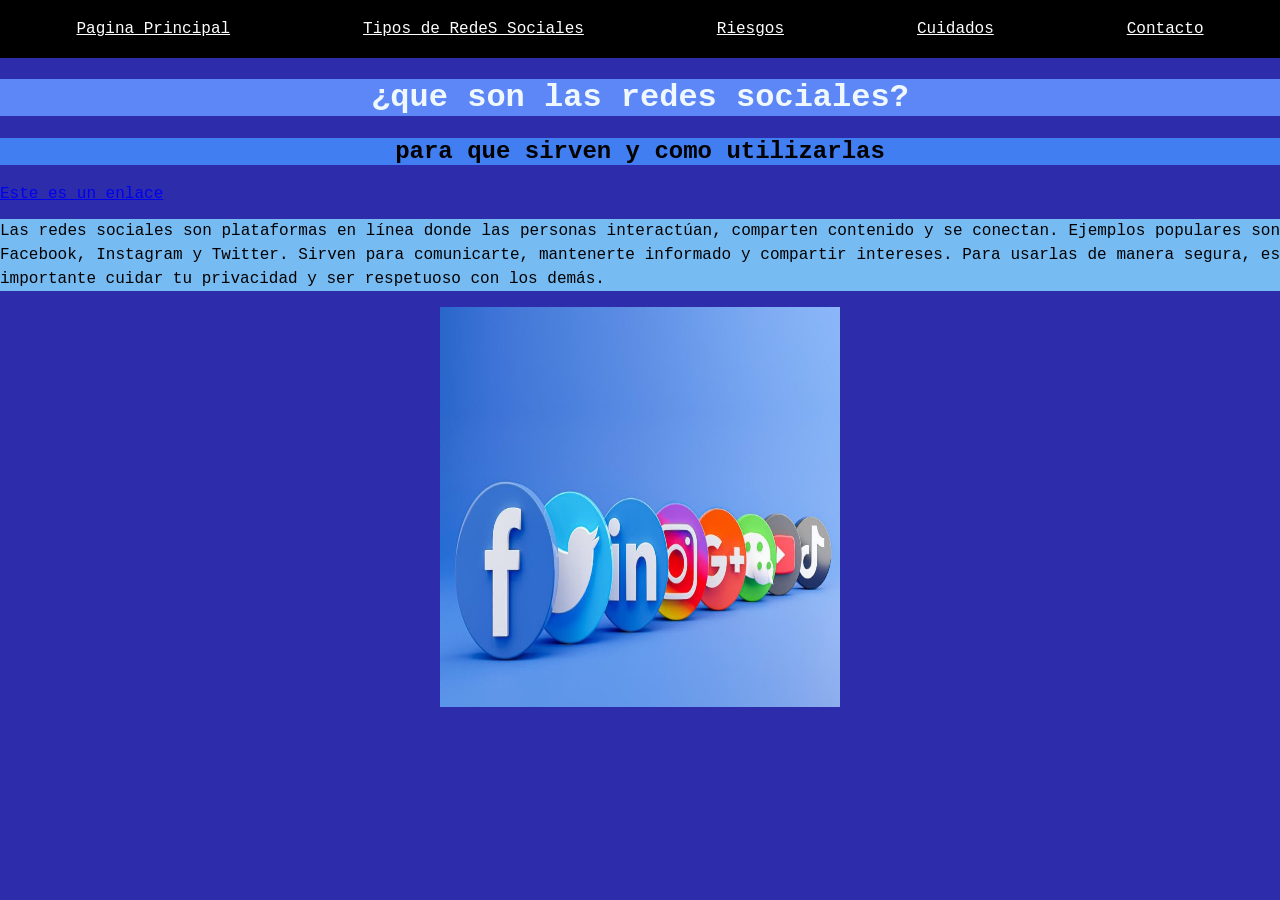
<file: index.html>
<!DOCTYPE html>
<html lang="en">
<head>
    <meta charset="UTF-8">
    <meta http-equiv="X-UA-Compatible" content="IE=edge">
    <meta name="viewport" content="width=device-width, initial-scale=1.0">
    <title>Redes Sociales</title>
    <link rel="stylesheet" href="estilos.css">
    <style>
        h1 {color:aliceblue;}
        h2 {color: black;}
    </style>
</head>
<body>
    <nav>
        <a href="index.html" class="nav-enlace">Pagina Principal</a>
        <a href="pagina2.html" class="nav-enlace">Tipos de RedeS Sociales</a>
        <a href="pagina3.html" class="nav-enlace">Riesgos</a>
        <a href="pagina4.html" class="nav-enlace">Cuidados</a>
        <a href="#" class="nav-enlace">Contacto</a>
 </nav>    

    
    <h1 style="background-color:rgb(93, 134, 247) ;"><center>¿que son las redes sociales?</center></h1>
    <p><h2 style="background-color:rgb(64, 126, 241) ;"><center>para que sirven y como utilizarlas</center></h2></p>
    <div>
        <a href="https://www.rdstation.com/es/redes-sociales/">Este es un enlace</a>
        <p style="background-color:rgb(119, 187, 243);">
            Las redes sociales son plataformas en línea donde las personas interactúan, comparten contenido y se conectan. Ejemplos populares son Facebook, Instagram y Twitter. Sirven para comunicarte, mantenerte informado y compartir intereses. Para usarlas de manera segura, es importante cuidar tu privacidad y ser respetuoso con los demás.
        </p>
        <P><center><img src="redessociales.jpg" alt=""width=400 height="400"></center>
        </P>
    </div>
    
</body>

</html>
</file>
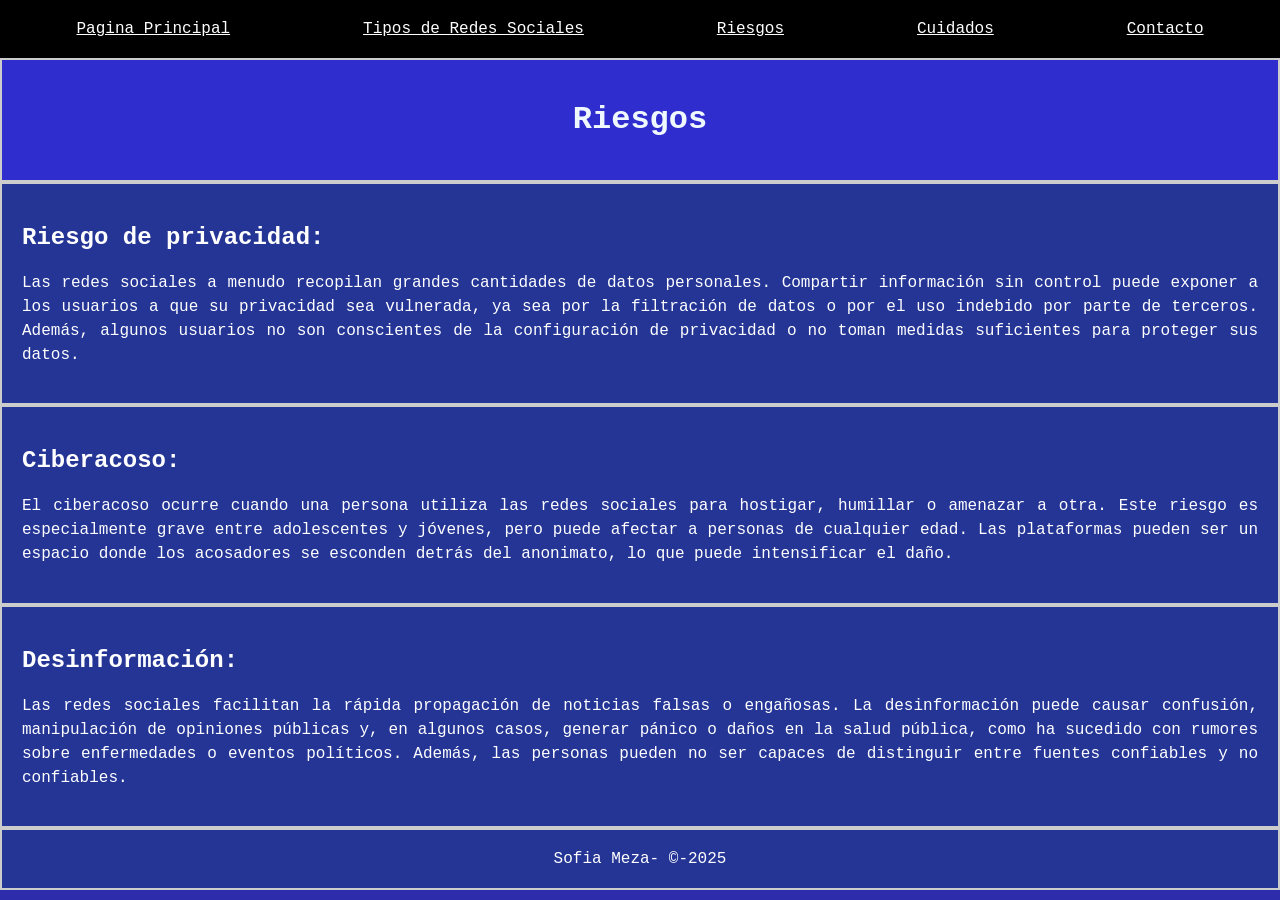
<file: pagina3.html>
<!DOCTYPE html>
<html lang="en">
<head>
    <meta charset="UTF-8">
    <meta name="viewport" content="width=device-width, initial-scale=1.0">
    <title>riesgos</title>
    <link rel="stylesheet" href="estilos.css">
    <style>
        h1 {color:aliceblue;}
        h2 {color: white;}
    </style>
</head>
<body>
    <nav>
        <a href="index.html" class="nav-enlace">Pagina Principal</a>
        <a href="pagina2.html" class="nav-enlace">Tipos de Redes Sociales</a>
        <a href="pagina3.html" class="nav-enlace">Riesgos</a>
        <a href="pagina4.html" class="nav-enlace">Cuidados</a>
        <a href="#" class="nav-enlace">Contacto</a>
 </nav>    

    <header>
        <h1><center>Riesgos</center></h1>
    </header>
    <section>
        <div class="container">
        <div class="columna-izquierda">
         <h2>Riesgo de privacidad:</h2>
       </div>
       <div class="columna-derecha">
          <p>  Las redes sociales a menudo recopilan grandes cantidades de datos personales. Compartir información sin control puede exponer a los usuarios a que su privacidad sea vulnerada, ya sea por la filtración de datos o por el uso indebido por parte de terceros. Además, algunos usuarios no son conscientes de la configuración de privacidad o no toman medidas suficientes para proteger sus datos.
        </p>
       </div>
     </div>
    </section>
    <section>
        <div class="container">
            <div class="columna-izquierda">
                <h2>Ciberacoso:</h2>
            </div>
            <div class="columna-derecha">
            <p>El ciberacoso ocurre cuando una persona utiliza las redes sociales para hostigar, humillar o amenazar a otra. Este riesgo es especialmente grave entre adolescentes y jóvenes, pero puede afectar a personas de cualquier edad. Las plataformas pueden ser un espacio donde los acosadores se esconden detrás del anonimato, lo que puede intensificar el daño. </p>
            </div>
        </div>
    </section>
    <section>
        <div class="container">
            <div class="columna-izquierda">
                <h2>Desinformación:</h2>
            </div>
            <div class="columna-derecha">
                <p>Las redes sociales facilitan la rápida propagación de noticias falsas o engañosas. La desinformación puede causar confusión, manipulación de opiniones públicas y, en algunos casos, generar pánico o daños en la salud pública, como ha sucedido con rumores sobre enfermedades o eventos políticos. Además, las personas pueden no ser capaces de distinguir entre fuentes confiables y no confiables. </p>
            </div>
        </div>
       
    </section>
    <footer>
        <center>Sofia Meza- &copy;-2025</center> 
    </footer>
    
    
</body>

</html>
</file>
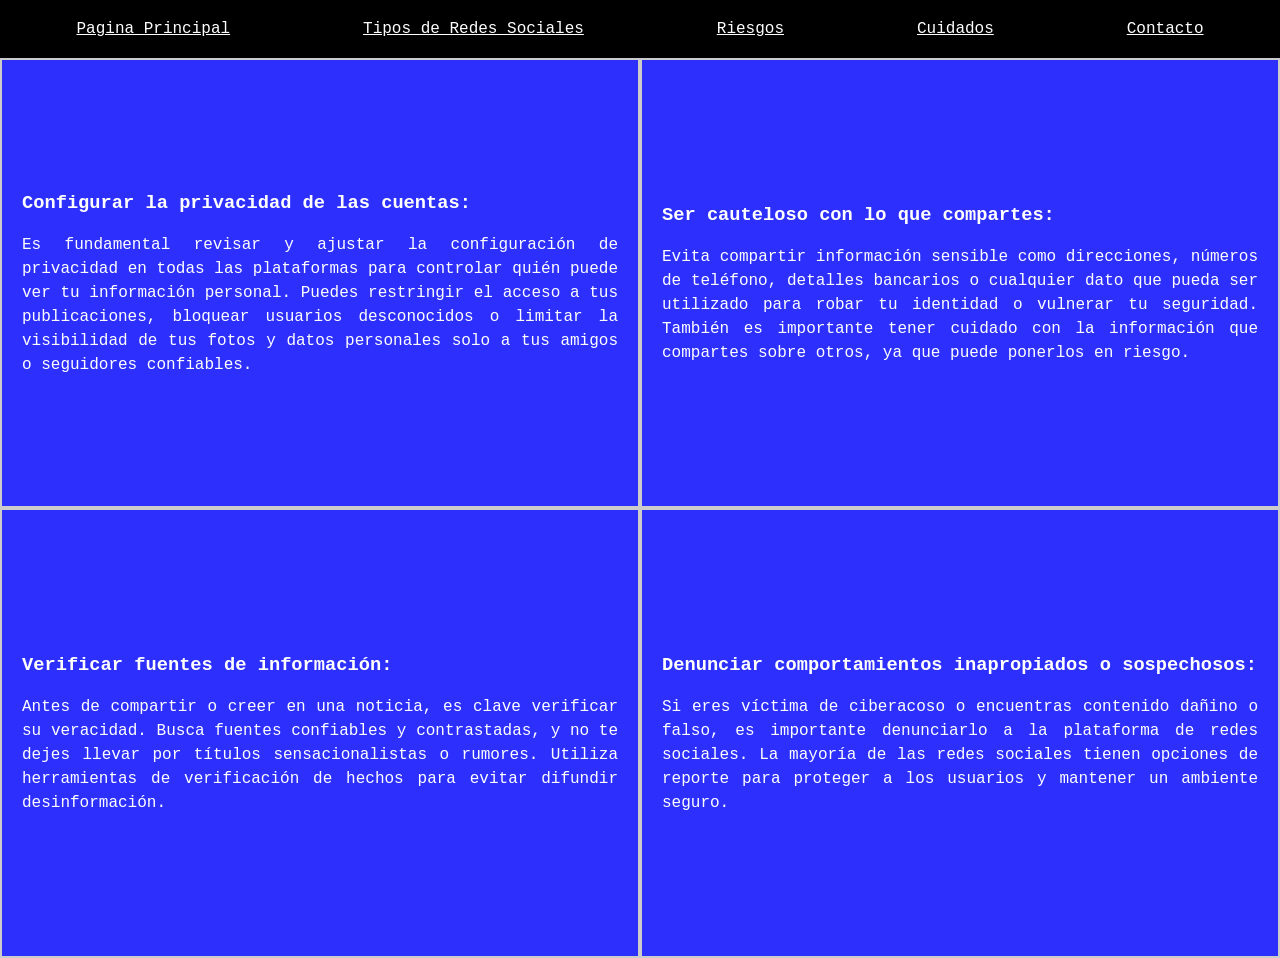
<file: pagina4.html>
<!DOCTYPE html>
<html lang="en">
<head>
    <meta charset="UTF-8">
    <meta name="viewport" content="width=device-width, initial-scale=1.0">
    <title>Cuidados</title>
    <link rel="stylesheet" href="estilos.css">

</head>
<body>
    <nav>
        <a href="index.html" class="nav-enlace">Pagina Principal</a>
        <a href="pagina2.html" class="nav-enlace">Tipos de Redes Sociales</a>
        <a href="pagina3.html" class="nav-enlace">Riesgos</a>
        <a href="pagina4.html" class="nav-enlace">Cuidados</a>
        <a href="#" class="nav-enlace">Contacto</a>
 </nav>    
 <div class="grid">
                   
    <section class="s1">
      <div class="container">
        <div class="columna-izquierda">
        <h3>Configurar la privacidad de las cuentas:</h3>
        </div>
        <div class="columna-derecha">
            <p>Es fundamental revisar y ajustar la configuración de privacidad en todas las plataformas para controlar quién puede ver tu información personal. Puedes restringir el acceso a tus publicaciones, bloquear usuarios desconocidos o limitar la visibilidad de tus fotos y datos personales solo a tus amigos o seguidores confiables.

            </p>
        </div>
      </div>
    </section>
    <section class="s2">
        <div class="container">
        <div class="columna-izquierda">
        <h3>Ser cauteloso con lo que compartes:</h3>
        </div>
        <div class="columna-derecha">
            <p>Evita compartir información sensible como direcciones, números de teléfono, detalles bancarios o cualquier dato que pueda ser utilizado para robar tu identidad o vulnerar tu seguridad. También es importante tener cuidado con la información que compartes sobre otros, ya que puede ponerlos en riesgo. </p>
        </div>
      </div>

    </section>
    <section class="s3">
        <div class="container">
        <div class="columna-izquierda">
        <h3>Verificar fuentes de información:</h3>
        </div>
        <div class="columna-derecha">
            <p>Antes de compartir o creer en una noticia, es clave verificar su veracidad. Busca fuentes confiables y contrastadas, y no te dejes llevar por títulos sensacionalistas o rumores. Utiliza herramientas de verificación de hechos para evitar difundir desinformación.  </p>
        </div>
      </div>
    </section>
    <section class="s4">
        <div class="container">
        <div class="columna-izquierda">
        <h3>Denunciar comportamientos inapropiados o sospechosos:</h3>
        </div>
        <div class="columna-derecha">
            <p>Si eres víctima de ciberacoso o encuentras contenido dañino o falso, es importante denunciarlo a la plataforma de redes sociales. La mayoría de las redes sociales tienen opciones de reporte para proteger a los usuarios y mantener un ambiente seguro.  </p>
        </div>
      </div>
    </section>
    
</body>

</html>
</file>
<file: estilos.css>
body{ background-color: rgb(45, 45, 172);
    margin: 0;
    padding: 0;
    font-family:'Courier New', Courier, monospace
    }
    p{
    font-family: 'Courier New', Courier, monospace;
    line-height: 1.5;
    text-align: justify;
    }
    h1{ color: rgb(255, 255, 255);
    font-family:'Courier New', Courier, monospace
    }
    ul{ color: rgb(255, 255, 255);
    font-family: 'Courier New', Courier, monospace;
    }
    ol{color:white;
    font-family:'Courier New', Courier, monospace;
    }
    .nav-enlace{
      background-color: rgb(0, 0, 0);
      color: #fff;
      padding: 10px 30px;
  
  }
  .nav-enlace:hover{
      background-color: blue;
  }
  nav{
      background-color: rgb(0, 0, 0);
      padding: 10px;
      display: flex;
      justify-content: space-around;
  }

header, section, footer{
    padding: 20px;
    color: white;
    border:2px solid #ccc ;
}
header{
    border:2px solid #ccc ;
    background-color:#302dce;
}
section{
    border: 2px solid black; 
    background-color: #243596;
    min-height: 200px;
}
footer{
    border: 2px solid #ccc;
    background-color: #243596;
    text-align: center;
}
.grid{
    display: grid;
    grid-template-columns: 1fr 1fr;
    grid-template-rows: 1fr 1fr;
    height: 100vh;
}
section{
    border: 2px solid #ccc;
    padding: 20px;
    box-sizing: border-box;
    display: flex;
    align-items: center;
    justify-content: center;
    font-size: 2.5 rem;
}
.s1{ background-color:#2d30fc;}
.s2{ background-color:#2d30fc;}
.s3{ background-color:#2d30fc;}
.s4{ background-color:#2d30fc;}
</file>
